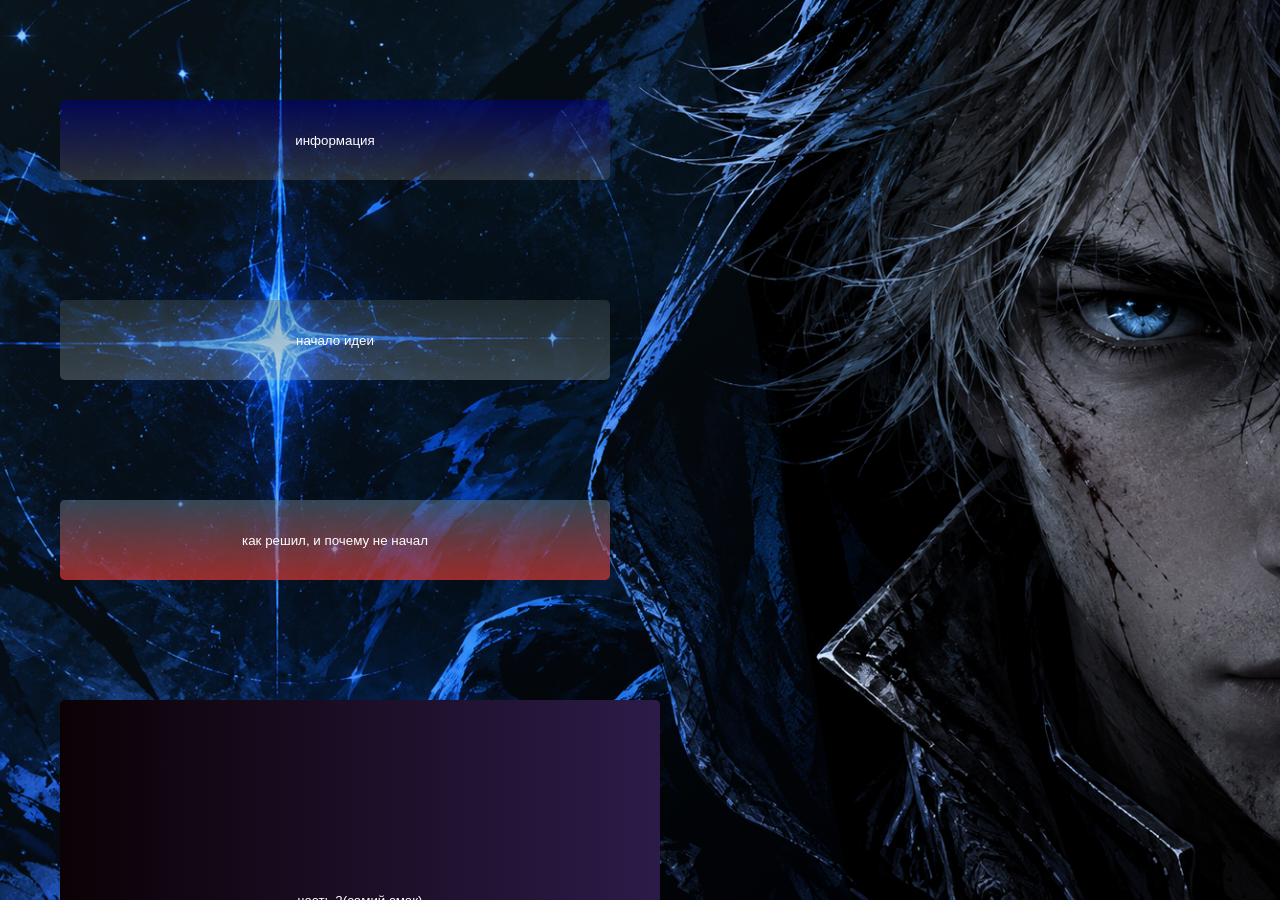
<file: index.html>
<!DOCTYPE html>
<html lang="en">
<head>
    <meta charset="UTF-8">
    <title>Hab</title>
    <link rel="stylesheet" href="style1.css">
</head>
<body>

    <div class = "par">
            <button class="b" onclick="window.location.href='main2.html'"> информация </button>
            <button class="c" onclick="window.location.href='main3.html'"> начало идеи </button>
            <button class="i" onclick="window.location.href='main4.html'"> как решил, и почему не начал </button>
            <button class="h" onclick="window.location.href='main5.html'"> часть 2(самий смак) </button>
    </div>
</body>
</html>
</file>
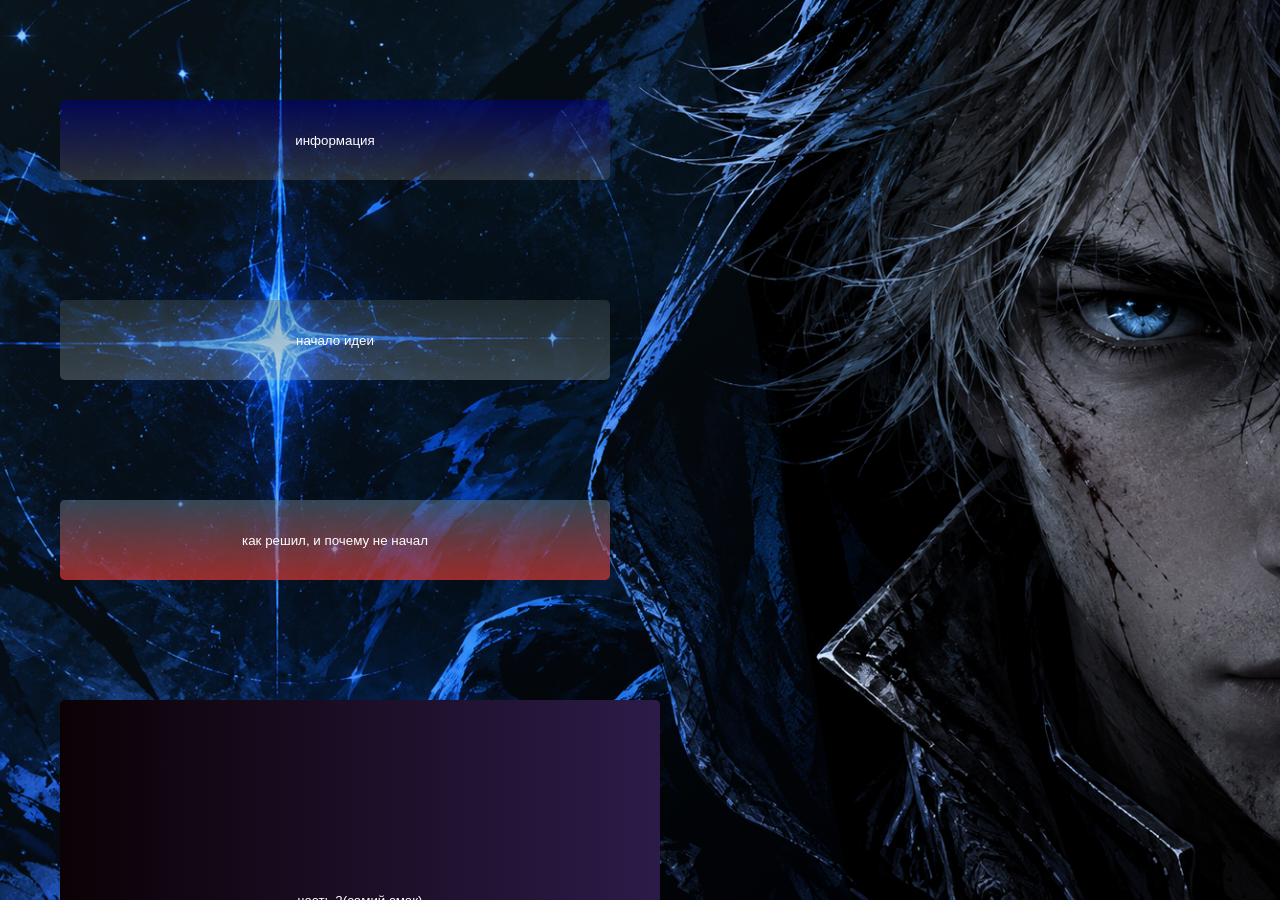
<file: main1.html>
<!DOCTYPE html>
<html lang="en">
<head>
    <meta charset="UTF-8">
    <title>Hab</title>
    <link rel="stylesheet" href="style1.css">
</head>
<body>

    <div class = "par">
            <button class="b" onclick="window.location.href='main2.html'"> информация </button>
            <button class="c" onclick="window.location.href='main3.html'"> начало идеи </button>
            <button class="i" onclick="window.location.href='main4.html'"> как решил, и почему не начал </button>
            <button class="h" onclick="window.location.href='main5.html'"> часть 2(самий смак) </button>
    </div>
</body>
</html>
</file>
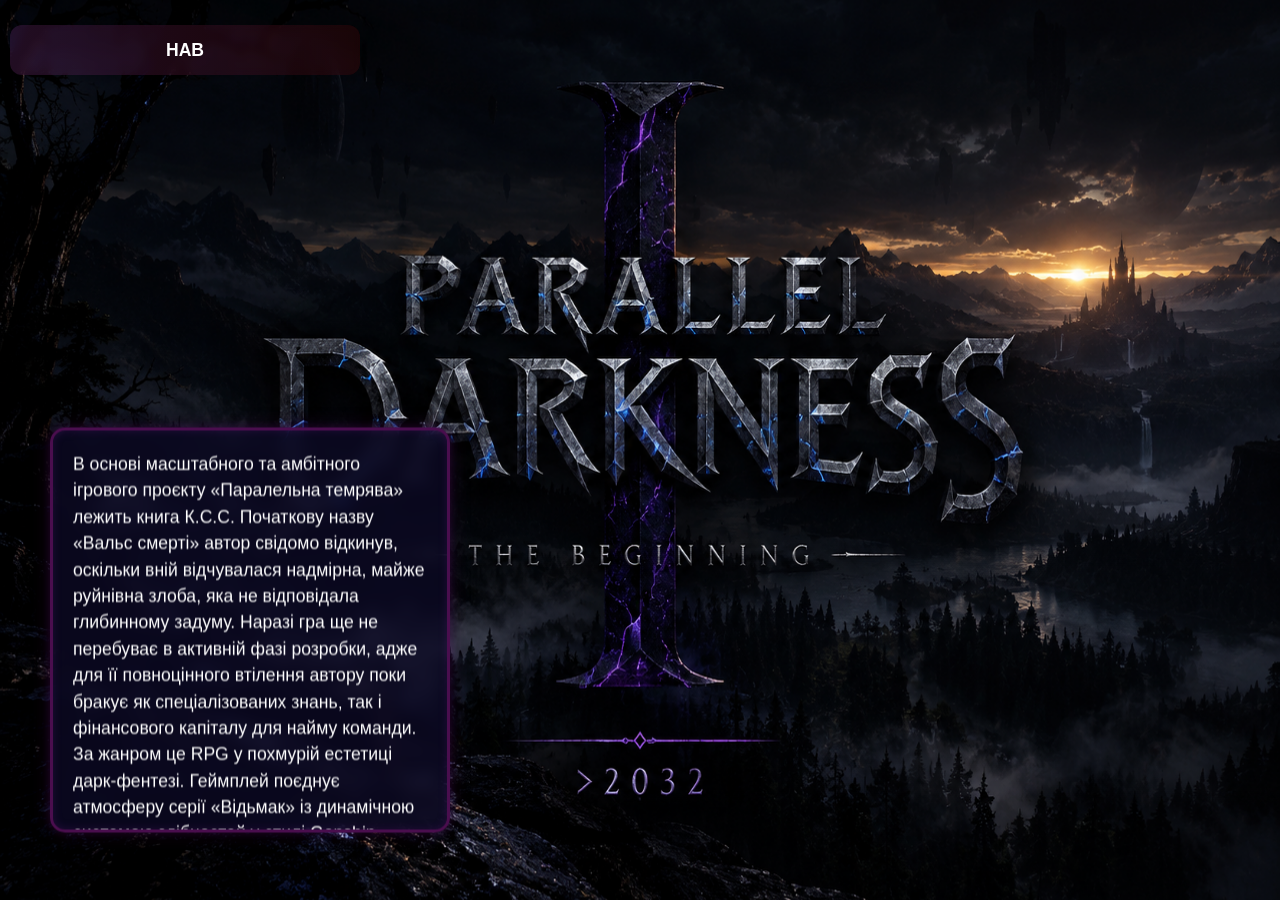
<file: main2.html>
<!DOCTYPE html>
<html lang="en">
<head>
    <meta charset="UTF-8">
    <title>info</title>
    <link rel="stylesheet" href="style2.css">
</head>
<body>
    <button class="j" onclick="window.location.href='index.html'">HAB</button>
    <div class = "kv">
        <p class = "a">В основі масштабного та амбітного ігрового проєкту «Паралельна темрява» лежить книга К.С.С. Початкову назву «Вальс смерті» автор свідомо відкинув, оскільки вній відчувалася надмірна, майже руйнівна злоба, яка не відповідала глибинному задуму.

Наразі гра ще не перебуває в активній фазі розробки, адже для її повноцінного втілення автору поки бракує як спеціалізованих знань, так і фінансового капіталу для найму команди. За жанром це RPG у похмурій естетиці дарк-фентезі. Геймплей поєднує атмосферу серії «Відьмак» із динамічною системою здібностей у стилі Genshin Impact, яка привабила автора своєю гнучкістю та естетикою пишних жіночих персонажів.

Ігровий всесвіт буде закритим: створення відкритого світу вимагало б нереалістичних ресурсів, на які не вистачило б і життя, проте автор гарантує, що цей світ буде максимально деталізованим, продуманим та захоплюючим. Також у процесі розробки планується активно залучати штучний інтелект — хоча це рішення й не викликає особливого захоплення в автора, воно є єдиним вимушеним і прагматичним вибором за відсутності великої команди.

Світ гри та його лор перебувають у стані постійного розвитку і будуть колосально допрацьовуватися. Наразі книга ще не має остаточно сформованого сюжетного фундаменту, оскільки загальний всесвіт лише закладає свої перші паростки, але потужні зачатки вже є. Основна складність полягає в тому, що за задумом у цьому мультивсесвіті існує мільйони чи мільярди світів: деякі абсолютно непридатні для життя, інші — сповнені чистого зла, і лише приблизно 31 світ можна назвати умовно нормальним. Прописати детальний лор для кожного — титанічна праця, хоча наразі першочергове завдання автора — повністю допрацювати хоча б перший із них.

Подробиць щодо сюжету поки небагато: він потребує полірування, та й розкривати карти раніше часу не хочеться, аби уникнути спойлерів. Варто зазначити, що якість книги та її потенціал вже були високо оцінені вчителькою ліцею «БАЛ-Лідер» — досвідченою читачкою, яка чудово знається на літературі, тож її позитивний відгук слугує надійним підтвердженням якості концепції. Втім, підходи до розповіді сюжету в книзі та в грі будуть суттєво відрізнятися, адже гра вимагає зовсім іншої динаміки та занурення гравця, навіть якщо в їхній основі лежатиме один і той самий глобальний сценарій.</p>
    </div>
</body>
</html>
</file>
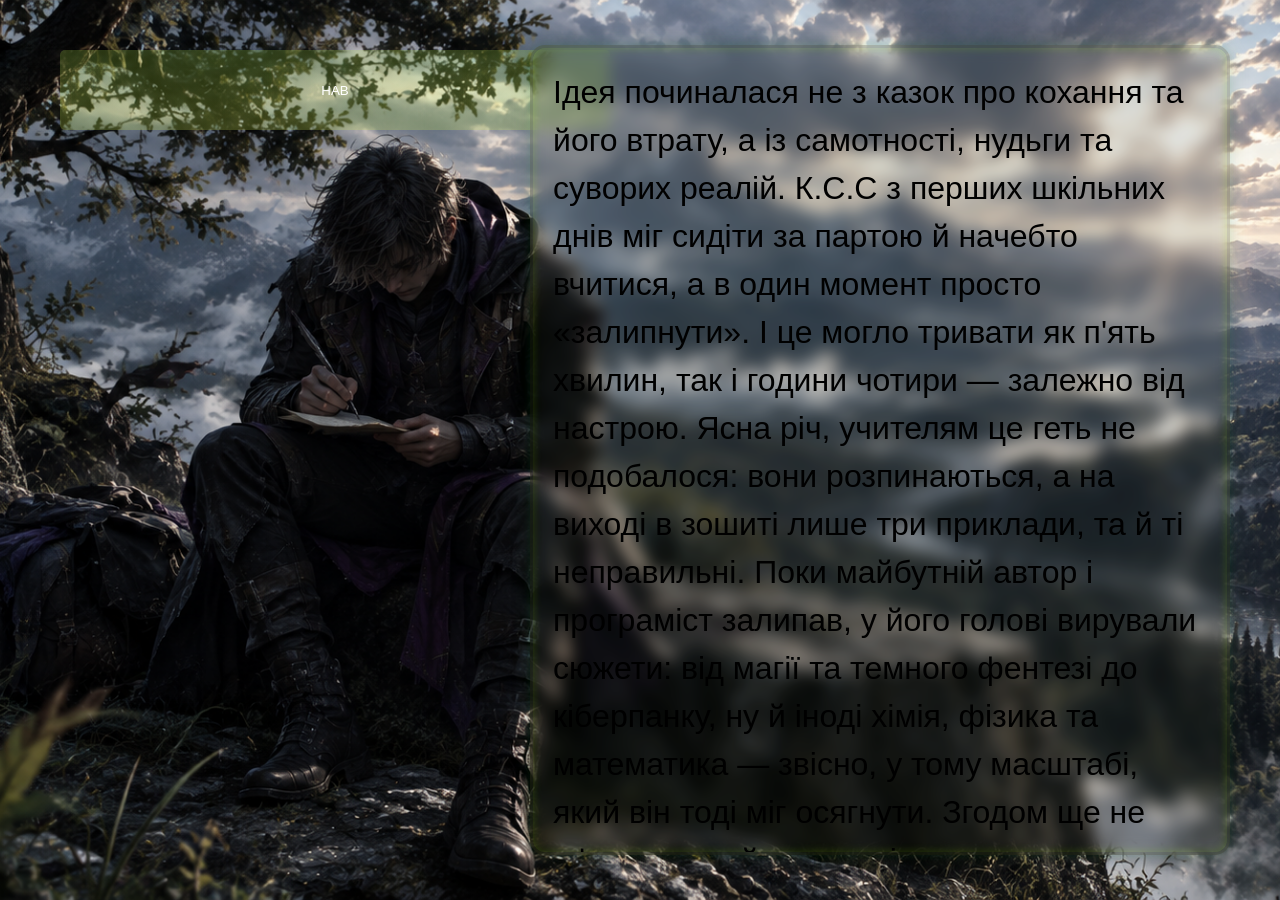
<file: main3.html>
<!DOCTYPE html>
<html lang="en">
<head>
    <meta charset="UTF-8">
    <title>start</title>
    <link rel="stylesheet" href="style3.css">
</head>
<body>
    <button class="v" onclick="window.location.href='index.html'">HAB</button>
    <div class = "m">
        <p class = "n">Ідея починалася не з казок про кохання та його втрату, а із самотності, нудьги та суворих реалій. К.С.С з перших шкільних днів міг сидіти за партою й начебто вчитися, а в один момент просто «залипнути». І це могло тривати як п'ять хвилин, так і години чотири — залежно від настрою. Ясна річ, учителям це геть не подобалося: вони розпинаються, а на виході в зошиті лише три приклади, та й ті неправильні.

Поки майбутній автор і програміст залипав, у його голові вирували сюжети: від магії та темного фентезі до кіберпанку, ну й іноді хімія, фізика та математика — звісно, у тому масштабі, який він тоді міг осягнути. Згодом ще не сформований програміст навчився тримати баланс: робив вигляд, що слухає, й щось записував у зошит, хоча в голові крутилися ті самі сюжети, а зі шкільних знань залишалася хіба що таблиця множення.

Але настав карантин, і всіх закрили на дистанційку. Тоді він уже остаточно «поклав болт» на навчання — і даремно, бо інформації ставало більше, ніж треба, і мозок просто не встигав усе переварювати. Далі почалася війна, а з нею — чергова дистанційка. Тут голова вже не витримала: мозок був настільки переповнений, що не лише навчання, а й самі сюжети почали забуватися та змішуватися в таку кашу, яку навіть під травою не придумаєш.

В один момент майже-письменник подивився на YouTube летсплей із модами для Minecraft, де був і сюжет, і власна бойова система — це більше нагадувало повноцінну RPG, ніж пісочницю. Паралельно він подивився 11-годинний гаремник, де головний герой писав книгу. Шарніри в голові закрутилися, і недовго думаючи, юний програміст записався в письменники.

Перший том переписувався рази три, бо автор ішов на поводу у мінливих ідей, які не просто не вписувалися в сюжет, а й були, м'яко кажучи, не найрозумнішими. Проте початок уже було покладено.

Спочатку автор хотів створити що завгодно, тільки не гру: мультик, серіал, мангу... Бо вважав, що розробка ігор — це занадто складно й соло це не витягнути. Але зрозумівши, що з усього переліченого йому справді подобаються лише ігри, він усе ж наважився. Так і почався цей шлях.</p>
    </div>

</body>
</html>
</file>
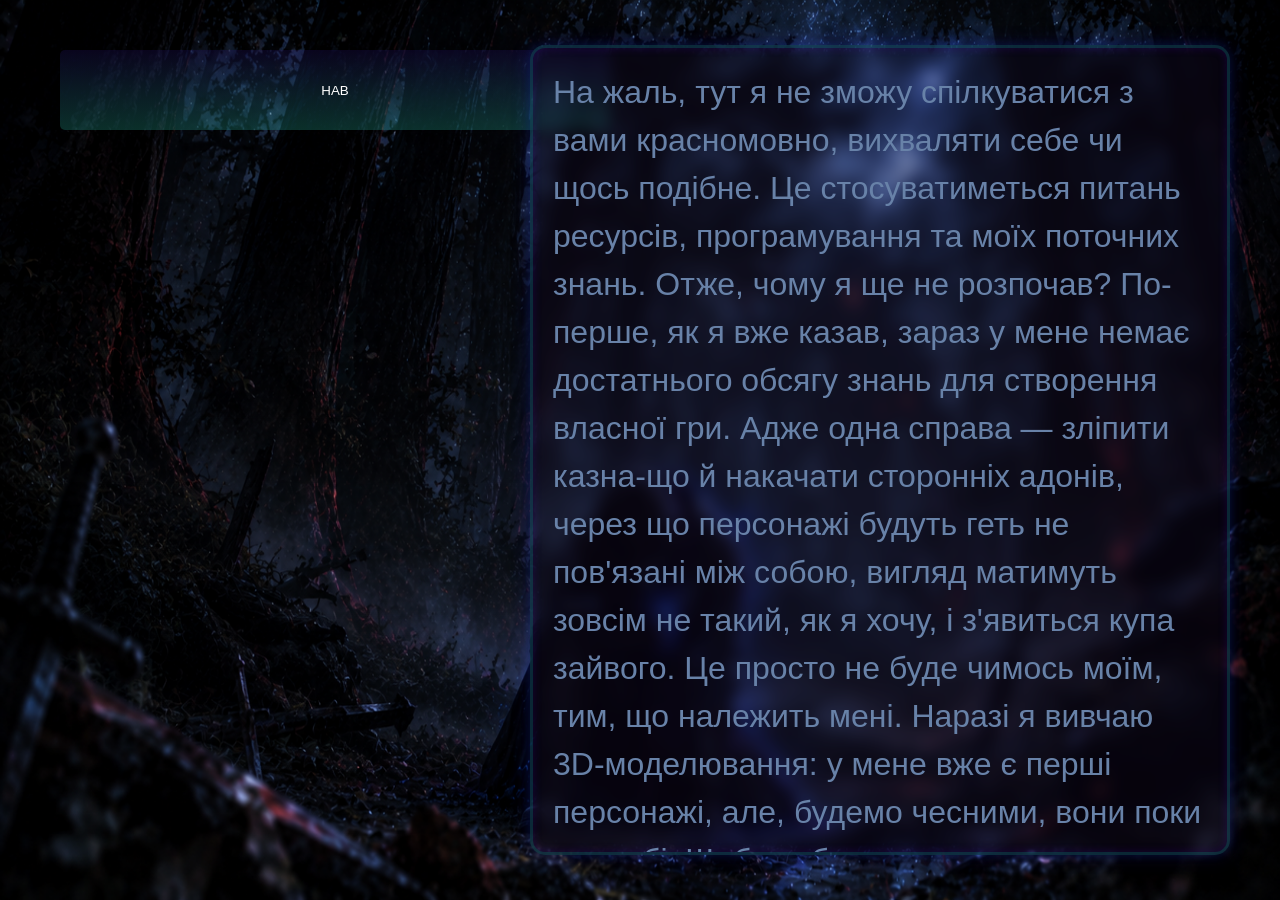
<file: main4.html>
<!DOCTYPE html>
<html lang="en">
<head>
    <meta charset="UTF-8">
    <title>what</title>
    <link rel = "stylesheet" href = "style4.css">
</head>
<body>
    <button class="y" onclick="window.location.href='index.html'">HAB</button>
    <div class = "q">
        <p class = "n">На жаль, тут я не зможу спілкуватися з вами красномовно, вихваляти себе чи щось подібне. Це стосуватиметься питань ресурсів, програмування та моїх поточних знань.

Отже, чому я ще не розпочав?

По-перше, як я вже казав, зараз у мене немає достатнього обсягу знань для створення власної гри. Адже одна справа — зліпити казна-що й накачати сторонніх адонів, через що персонажі будуть геть не пов'язані між собою, вигляд матимуть зовсім не такий, як я хочу, і з'явиться купа зайвого. Це просто не буде чимось моїм, тим, що належить мені. Наразі я вивчаю 3D-моделювання: у мене вже є перші персонажі, але, будемо чесними, вони поки так собі. Щоб зробити нормального персонажа, треба награти хоча б 500 годин у Blender, а не 250, як у мене зараз. До того ж зараз мій мозок вбирає все як губка, тому прагматичніше спочатку навчитися, а не бігти одразу щось робити й отримати в результаті «гру-каліку» — де у тебе зараз є механіка, наприклад кнопка стелсу, а через 40 хвилин відвалюється і сам стелс, і кнопка, просто тому, що ти почав діалог із персонажем не під тим кутом.

Друге — це сюжет. Знову ж таки, гра буде за мотивами моєї книги, але сюжет гри та сюжет книги — це два абсолютно різні сюжети. Я ж не можу змусити гравця два тижні тренуватися на плацу замку, як це було в книзі. Якщо, умовно, один ігровий день триває 20 хвилин, а тижнів два, то доведеться провести 280 хвилин, просто затискаючи кнопки — а це понад 4 години поспіль без перерви. Плюс сюжет ще треба допрацювати: він не те щоб не дороблений, а скоріше написаний не зовсім грамотно — з дірами, нюансами та купою моментів, які я, як автор, поки не можу пояснити або навіть розібрати без чарки.

Третє — бюджет. Так, початок цієї думки звучить дещо безглуздо, але все ж таки: я порушив цю тему не просто так. Я кажу, що зроблю цю гру сам. Так, я потроху братиму готові адони (наприклад, дерева чи каміння) — і ні, гра не матиме вигляд, як фони цього сайту, але обіцяю, що наближу її до цього за якістю настільки, наскільки це можливо. Мій бюджет зараз — це «Живчик» і пачка чіпсів із паприкою (до речі, це імба, раджу). Інвесторів у мене немає — ну, якщо не враховувати батька, який підігнав мені ПК за 70 тисяч і монітор за 15. По-перше, слухати десятикласника ніхто не буде, а по-друге, я поки що нічого показового не створив, тож шанс того, що мене пошлють, стрімко прямує до 100%.

Четверте — я вже почав її просувати, і мій сайт є тому підтвердженням. Плюс у майбутньому на рушії Unreal Engine, на якому й буде сама гра, я зроблю короткий фільм секунд на 30 із простою демонстрацією локацій (наприклад, гора Сангвіндір та ліси). До речі, у мене вже є перші думки щодо другої частини гри, але їх поки небагато, і їх я викладу під наступною кнопкою.

П'яте — чи будуть у мене, скажімо так, спільники або помічники у розробці? Скоріше ні, ніж так, принаймні зараз. Поки що я не бачу тих, хто був би зацікавлений у цій сфері хоча б опосередковано та вивчав її. Так, такі люди є, але саме в темі геймдеву їх дуже мало, можна сказати, немає. Нещодавно я зв'язався зі своїм другом, з яким їздив на курорт, то він запропонував мені зробити гру. Але, як я зрозумів із його плану, він хотів робити це суто заради грошей і через недосвідченість вирішив робити її одразу. Хоча як робити — він хотів бути «начальником» і всіма керувати, чого я точно не хотів. Чому я маю робити те, чого не хочу, в зовсім іншому жанрі та за зовсім іншою концепцією, та ще й під керівництвом людини, яка на рік молодша за мене?

Ви бачили під першою кнопкою знизу фону позначку (> 2032) — це дата, типу не раніше 2032 року. Але це я взяв за ідеальних умов: до 18 років навчаюся, а потім ще 4 роки роблю гру. Якщо ж враховувати реалії та всі нюанси, то можна сказати, що це буде десь у 2036–2037 роках. Можна, звісно, зараз підучити сам геймдев і сподіватися на DLSS 5 чи 6, але я б сильно на це не покладався. Бо в деяких проєктах він дійсно робить із лайна цукерку, а в деяких — із цукерки сами розумієте що.

Якщо зможу в університеті знайти однодумців, то, можливо, вийде зробити гру й раніше запланованого. Проте там уже виникне питання, як карбованці ділити будемо. Тому якщо й робити з кимось, то за чіткими правилами: я плачу — ти робиш, кумівства немає. Щоб не було такого, що я робив текстури й механіки, а мені отримувати 20%, як і всім іншим, через що потім усі між собою пересваряться. Ясна річ проект вистрілить, але дивлячись куди, в топах ігор, чи мені в ногу.</p>
    </div>
</body>
</html>
</file>
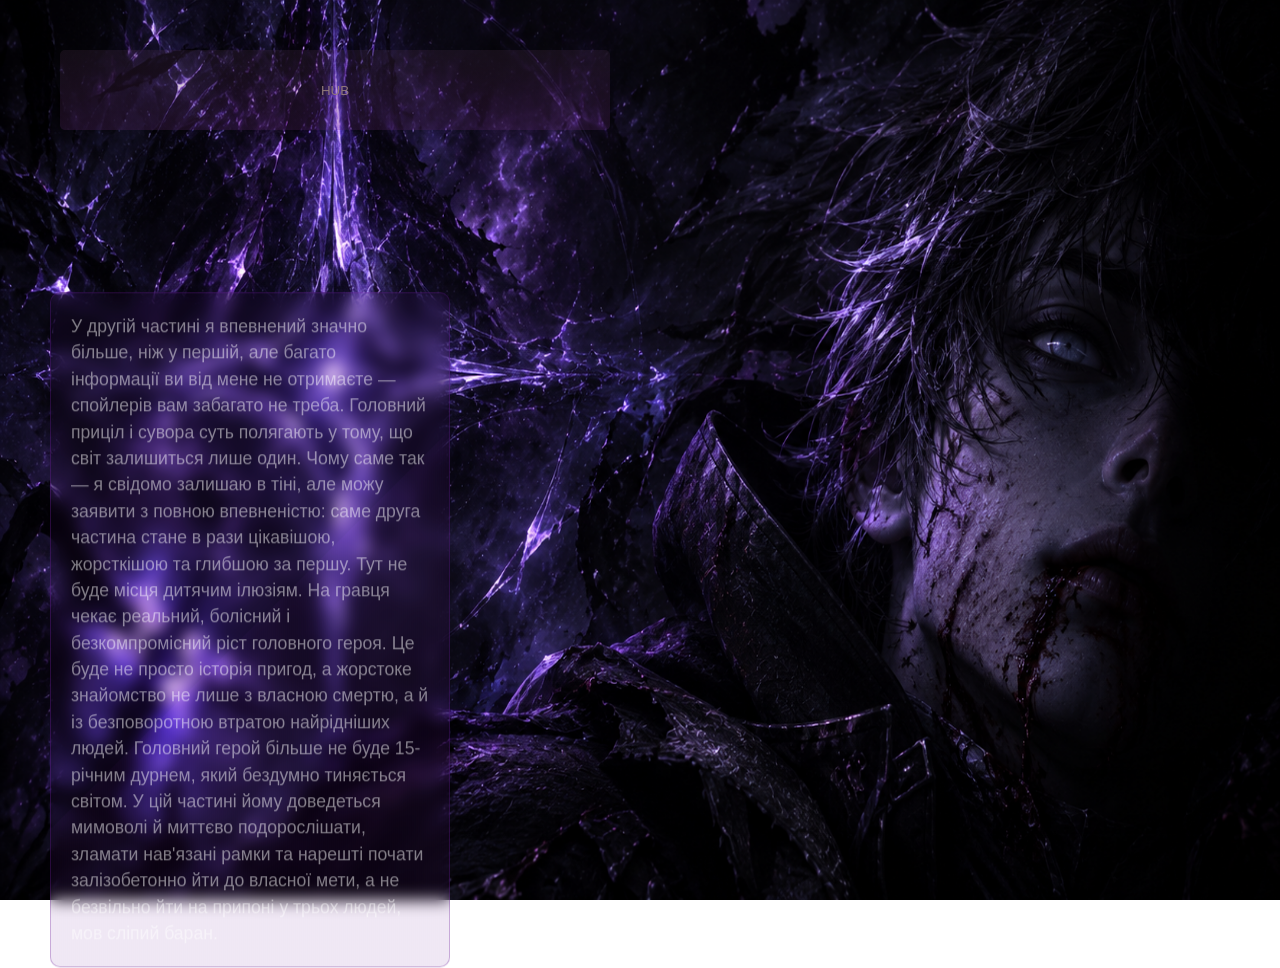
<file: main5.html>
<!DOCTYPE html>
<html lang="en">
<head>
    <meta charset="UTF-8">
    <title>part2</title>
    <link rel = "stylesheet" href="style5.css">
</head>
<body>
    <button class="L" onclick="window.location.href='index.html'">HUB</button>
    <div class = "kv">

        <p class = "a">У другій частині я впевнений значно більше, ніж у першій, але багато інформації ви від мене не отримаєте — спойлерів вам забагато не треба. Головний приціл і сувора суть полягають у тому, що світ залишиться лише один. Чому саме так — я свідомо залишаю в тіні, але можу заявити з повною впевненістю: саме друга частина стане в рази цікавішою, жорсткішою та глибшою за першу.

Тут не буде місця дитячим ілюзіям. На гравця чекає реальний, болісний і безкомпромісний ріст головного героя. Це буде не просто історія пригод, а жорстоке знайомство не лише з власною смертю, а й із безповоротною втратою найрідніших людей. Головний герой більше не буде 15-річним дурнем, який бездумно тиняється світом. У цій частині йому доведеться мимоволі й миттєво подорослішати, зламати нав'язані рамки та нарешті почати залізобетонно йти до власної мети, а не безвільно йти на припоні у трьох людей, мов сліпий баран.</p>
    </div>

</body>
</html>
</file>
<file: style1.css>
* {
  margin: 0;
  padding: 0;
  box-sizing: border-box;
}


body {
    background-image: url('img/hab.png');
    background-size: cover;
    background-position: center;
    background-repeat: no-repeat;
    min-height: 100vh;
}




.par {
position: fixed; /* Используем fixed, чтобы панель всегда прилипала к левому краю */
    top: 0;
    left: 0;

    /* 1. Увеличиваем ширину блока, чтобы в него поместился срез на 850px */
    width: 850px;
    height: 100vh;
    background: linear-gradient(135deg, rgb(66 135 172 / 0.14), rgb(4 73 225 / 0.02));

    /* 2. Обрезка: верхняя грань 700px, нижняя вылетает до 850px */
    clip-path: polygon(0 0, 700px 0, 850px 100%, 0 100%);
}

/* 1. Добавили точку перед b, так как это класс (.b) */
.b {
    background: linear-gradient(to bottom, rgb(0 0 128 / 0.56), rgb(128 128 128 / 0.29));
    color: white; /* Изменили на белый, так как на темно-синем фоне черный текст не видно */
    width: 550px; /* 2. Исправили опечатку wight -> width */
    height: 80px;
    margin-top: 100px;
    margin-left: 60px;
    font-family: "Arial", sans-serif;
    border: none; /* Убираем стандартную серую рамку кнопки */
    border-radius: 5px; /* Немного закруглим углы для красоты */
    cursor: pointer; /* Чтобы при наведении появлялся палец */

    transition: all 0.3s ease;
    box-shadow: 0 0 0 rgba(138, 43, 226, 0);
}

.b:hover {
    background: linear-gradient(135deg, rgb(0 0 203 / 0.36), rgb(138 43 226 / 0.37));
    box-shadow: 0 0 15px #8a2be2, 0 0 #0000ff;
    transform: translateY(-2px);
}
.b:active {
    transform: translateY(1px) scale(0.93);
    box-shadow: 0 0 5px #8a2be2, 0 0 10px #0000ff, inset 0 0 10px rgba(255,255,255,0.5);
    transition: all 0.05s ease;
}

.c {
    background: linear-gradient(to bottom, rgb(81 97 92 / 0.34), rgb(167 184 190 / 0.3));
    color: white; /* Изменили на белый, так как на темно-синем фоне черный текст не видно */
    width: 550px; /* 2. Исправили опечатку wight -> width */
    height: 80px;
    margin-top: 120px;
    margin-left: 60px;
    font-family: "Arial", sans-serif;
    border: none; /* Убираем стандартную серую рамку кнопки */
    border-radius: 5px; /* Немного закруглим углы для красоты */
    cursor: pointer; /* Чтобы при наведении появлялся палец */

    transition: all 0.3s ease;
    box-shadow: 0 0 0 rgba(138, 43, 226, 0);
}

.c:hover {
    background: linear-gradient(135deg, rgb(167 184 190 / 0.51), rgb(216 216 198 / 0.53));
    box-shadow: 0 0 15px rgb(216 209 198 / 0.62), 0 0 rgb(167 184 190 / 0.59);
    transform: translateY(-2px);
}
.c:active {
    transform: translateY(1px) scale(0.93);
    box-shadow: 0 0 5px #8a2be2, 0 0 10px #0000ff, inset 0 0 10px rgba(255,255,255,0.5);
    transition: all 0.05s ease;
}

.i {
    background: linear-gradient(to bottom, rgb(97 122 139 / 0.51), rgb(230 60 52 / 0.66));
    color: white; /* Изменили на белый, так как на темно-синем фоне черный текст не видно */
    width: 550px; /* 2. Исправили опечатку wight -> width */
    height: 80px;
    margin-top: 120px;
    margin-left: 60px;
    font-family: "Arial", sans-serif;
    border: none; /* Убираем стандартную серую рамку кнопки */
    border-radius: 5px; /* Немного закруглим углы для красоты */
    cursor: pointer; /* Чтобы при наведении появлялся палец */

    transition: all 0.3s ease;
    box-shadow: 0 0 0 rgba(138, 43, 226, 0);
}

.i:hover {
    background: linear-gradient(135deg, #a7b8be, #617a8b);
    box-shadow: 0 0 15px #617a8b, 0 0 #a7b8be;
    transform: translateY(-2px);
}
.i:active {
    transform: translateY(1px) scale(0.93);
    box-shadow: 0 0 5px #8a2be2, 0 0 10px #0000ff, inset 0 0 10px rgba(255,255,255,0.5);
    transition: all 0.05s ease;
}


.h {
    background: linear-gradient(90deg, #0b0105, #2c1b48);
    color: white; /* Изменили на белый, так как на темно-синем фоне черный текст не видно */
    width: 600px; /* 2. Исправили опечатку wight -> width */
    height: 400px;
    margin-top: 120px;
    margin-left: 60px;
    font-family: "Arial", sans-serif;
    border: none; /* Убираем стандартную серую рамку кнопки */
    border-radius: 5px; /* Немного закруглим углы для красоты */
    cursor: pointer; /* Чтобы при наведении появлялся палец */

    transition: all 0.3s ease;
    box-shadow: 0 0 0 rgba(138, 43, 226, 0);
}

.h:hover {
    background: linear-gradient(135deg, #714c9c, #93569e);
    box-shadow: 0 0 15px #dac8e7, 0 0 #714c9c;
    transform: translateY(-2px);
}
.h:active {
    transform: translateY(1px) scale(0.93);
    box-shadow: 0 0 5px #8a2be2, 0 0 10px #0000ff, inset 0 0 10px rgba(255,255,255,0.5);
    transition: all 0.05s ease;
}
</file>
<file: style2.css>
* {
  margin: 0;
  padding: 0;
  box-sizing: border-box;
}


body {
    margin: 0;
    padding: 0;
    background-image: url('img/info.png');
    background-size: 100% 105vh;
    background-position: center;
    background-repeat: no-repeat;
    background-color: #0d0a26;
    min-height: 100vh;
    overflow: hidden;
}

/* Текст внутри блока */
.a {
    color: #ffffff;
    font-size: 1.2em;
    font-family: Arial, sans-serif;
    text-align: left;
    line-height: 1.6;
    margin: 0;
}

/* Кнопка HAB */
.j {
    position: fixed;
    top: 25px;
    left: 10px;
    width: 350px;
    height: 50px;
    color: white;
    font-size: 1.1em;
    font-weight: bold;
    border: none;
    border-radius: 12px;
    cursor: pointer;
    background: linear-gradient(90deg, rgba(165, 66, 172, 0.2), rgba(124, 12, 12, 0.2));
    backdrop-filter: blur(5px);
    transition: all 0.3s ease;
    z-index: 100;
}

.j:hover {
    background: linear-gradient(135deg, rgba(165, 66, 172, 0.85), rgba(4, 73, 225, 0.81));
    box-shadow: 0 0 15px rgba(165, 66, 172, 0.6), 0 0 25px rgba(4, 73, 225, 0.5);
    transform: translateY(-2px);
}

/* Окно с текстом — прижато к ЛЕВОЙ стороне */
.kv {
    position: absolute;
    left: 50px;                  /* Отступ слева */
    top: 70%;                    /* Центрирование по вертикали */
    transform: translateY(-50%);

    width: 400px;                /* Уменьшенная ширина плашки */
    max-height: 45vh;            /* Уменьшенная высота (около 45% экрана) */
    padding: 20px;               /* Компактный внутренний отступ */
    box-sizing: border-box;

    background-color: rgba(13, 10, 38, 0.75);
    backdrop-filter: blur(8px);

    border-radius: 15px;
    border: 3px solid #4a0e4e;

    box-shadow:
        0 0 10px rgb(123 31 162 / 0.19),
        0 0 20px rgb(74 14 78 / 0.28),
        inset 0 0 10px rgb(123 31 162 / 0.21);

    /* Включаем вертикальный скролл колесиком */
    overflow-y: auto;
}

/* Размер текста внутри плашки */
.a {
    color: #ffffff;
    font-size: 1.1em;            /* Чуть уменьшили шрифт, чтобы больше влезло */
    font-family: Arial, sans-serif;
    text-align: left;
    line-height: 1.5;
    margin: 0;
}

/* Тонкий аккуратный скроллбар */
.kv::-webkit-scrollbar {
    width: 6px;                  /* Тонкая полоса прокрутки */
}

.kv::-webkit-scrollbar-track {
    background: rgba(0, 0, 0, 0.2);
    border-radius: 10px;
}

.kv::-webkit-scrollbar-thumb {
    background: rgb(123 31 162 / 0.24);
    border-radius: 10px;
    box-shadow: 0 0 5px rgb(123 31 162 / 0.08);
}

.kv::-webkit-scrollbar-thumb:hover {
    background: #a626d3;
}

.u {
    position: absolute;
    left: 3000px;                  /* Отступ слева */
    top: 75%;                    /* Центрирование по вертикали */
    transform: translateY(-50%);

    width: 400px;                /* Уменьшенная ширина плашки */
    max-height: 45vh;            /* Уменьшенная высота (около 45% экрана) */
    padding: 20px;               /* Компактный внутренний отступ */
    box-sizing: border-box;

    background-color: rgba(13, 10, 38, 0.75);
    backdrop-filter: blur(8px);

    border-radius: 15px;
    border: 3px solid #4a0e4e;

    box-shadow:
        0 0 10px rgb(123 31 162 / 0.19),
        0 0 20px rgb(74 14 78 / 0.28),
        inset 0 0 10px rgb(123 31 162 / 0.21);

    /* Включаем вертикальный скролл колесиком */
    overflow-y: auto;
}

/* Размер текста внутри плашки */
.t {
    color: #ffffff;
    font-size: 1.1em;            /* Чуть уменьшили шрифт, чтобы больше влезло */
    font-family: Arial, sans-serif;
    text-align: left;
    line-height: 1.5;
    margin: 0;
}

/* Тонкий аккуратный скроллбар */
.u::-webkit-scrollbar {
    width: 6px;                  /* Тонкая полоса прокрутки */
}

.u::-webkit-scrollbar-track {
    background: rgba(0, 0, 0, 0.2);
    border-radius: 10px;
}

.u::-webkit-scrollbar-thumb {
    background: rgb(123 31 162 / 0.24);
    border-radius: 10px;
    box-shadow: 0 0 5px rgb(123 31 162 / 0.08);
}

.u::-webkit-scrollbar-thumb:hover {
    background: #a626d3;
}
</file>
<file: style3.css>
* {
  margin: 0;
  padding: 0;
  box-sizing: border-box;
}

body {
    background-image: url('img/start.png');
    background-size: cover;
    background-position: center;
    background-repeat: no-repeat;
    min-height: 100vh;
}

.m {
    position: absolute;
    right: 50px;                 /* Прижимаем к ПРАВОМУ краю с отступом 50px */
    left: auto;                  /* Сбрасываем левый отступ, если был */
    top: 50%;                    /* Центрирование по вертикали */
    transform: translateY(-50%);

    width: 700px;                /* Твоя ширина */
    height: 90vh;                /* Твоя высота под скролл */
    padding: 20px;

    background-color: rgb(18 38 10 / 0.11);
    backdrop-filter: blur(8px);

    border-radius: 15px;
    border: 3px solid rgb(49 78 14 / 0.13);

    box-shadow:
        0 0 10px rgb(31 162 92 / 0.07),
        0 0 20px rgb(18 78 14 / 0.16),
        inset 0 0 10px rgb(151 227 7 / 0.21);

    overflow-y: auto;

    /* Современный стандарт (Firefox / Chrome) */
    scrollbar-width: thin;
    scrollbar-color: rgb(90 184 27 / 0.22) rgb(24 38 10 / 0.04);
}

/* --- НАСТРОЙКА СКРОЛЛБАРА ДЛЯ WEBKIT (Chrome, Edge, Opera, Safari) --- */

/* 1. БЕЗ ЭТОГО ПРАВИЛА БЕГУНОК НЕ СТАНОВИТСЯ КАСТОМНЫМ */
.m::-webkit-scrollbar {
    width: 10px;
}

/* 2. Дорожка */
.m::-webkit-scrollbar-track {
    background-color: rgb(210 220 39 / 0.04);
    border-radius: 10px;
}

/* 3. Бегунок */
.m::-webkit-scrollbar-thumb {
    background: linear-gradient(180deg, rgb(43 226 46 / 0.09), rgb(90 221 24 / 0.11));
    border-radius: 10px;
    border: 1px solid rgb(31 162 68 / 0.21);
    box-shadow: 0 0 8px rgb(77 226 43 / 0.15);
}

/* 4. Бегунок при наведении */
.m::-webkit-scrollbar-thumb:hover {
    background: linear-gradient(180deg, rgb(64 74 50 / 0.12), rgb(39 119 44 / 0.13));
    box-shadow: 0 0 12px rgb(80 117 49 / 0.15);
}

.n {
    color: #000000;
    font-size: 2em;
    font-family: Arial, sans-serif;
    text-align: left;
    line-height: 1.5;
    margin: 0;
}

.v {
    background: linear-gradient(to bottom, rgb(180 236 80 / 0.22), rgb(206 236 74 / 0.24));
    color: white; /* Изменили на белый, так как на темно-синем фоне черный текст не видно */
    width: 550px; /* 2. Исправили опечатку wight -> width */
    height: 80px;
    margin-top: 50px;
    margin-left: 60px;
    font-family: "Arial", sans-serif;
    border: none; /* Убираем стандартную серую рамку кнопки */
    border-radius: 5px; /* Немного закруглим углы для красоты */
    cursor: pointer; /* Чтобы при наведении появлялся палец */

    transition: all 0.3s ease;
    box-shadow: 0 0 0 rgba(138, 43, 226, 0);
}

.v:hover {
    background: linear-gradient(135deg, rgb(125 230 117 / 0.24), rgb(50 170 23 / 0.17));
    box-shadow: 0 0 15px rgb(19 165 92 / 0.23), 0 0 rgb(98 228 33 / 0.15);
    transform: translateY(-2px);
}
.v:active {
    transform: translateY(1px) scale(0.93);
    box-shadow: 0 0 5px rgb(65 135 8 / 0.13), 0 0 10px rgb(3 193 28 / 0.25), inset 0 0 10px rgba(255,255,255,0.5);
    transition: all 0.05s ease;
}
</file>
<file: style4.css>
* {
  margin: 0;
  padding: 0;
  box-sizing: border-box;
}

body {
  background-image: url('img/What.png');
  background-size: 100% 100vh; /* 100% ширины, но всего 80% высоты экрана */
  background-position: center;
  background-repeat: no-repeat;
  min-height: 100vh;
}

.n {
    color: #6882a8;
    font-size: 2em;
    font-family: Arial, sans-serif;
    text-align: left;
    line-height: 1.5;
    margin: 0;
}

.q {
    position: absolute;
    right: 50px;                 /* Прижимаем к ПРАВОМУ краю с отступом 50px */
    left: auto;                  /* Сбрасываем левый отступ, если был */
    top: 50%;                    /* Центрирование по вертикали */
    transform: translateY(-50%);

    width: 700px;                /* Твоя ширина */
    height: 90vh;                /* Твоя высота под скролл */
    padding: 20px;

    background-color: rgb(19 10 38 / 0.32);
    backdrop-filter: blur(8px);

    border-radius: 15px;
    border: 3px solid rgb(21 124 147 / 0.3);

    box-shadow:
        0 0 10px rgb(6 59 158 / 0.2),
        0 0 20px rgb(43 37 218 / 0.2),
        inset 0 0 10px rgb(95 7 227 / 0.2);

    overflow-y: auto;

    /* Современный стандарт (Firefox / Chrome) */
    scrollbar-width: thin;
    scrollbar-color: rgb(16 55 184 / 0.22) rgb(24 38 10 / 0.04);
}

/* --- НАСТРОЙКА СКРОЛЛБАРА ДЛЯ WEBKIT (Chrome, Edge, Opera, Safari) --- */

/* 1. БЕЗ ЭТОГО ПРАВИЛА БЕГУНОК НЕ СТАНОВИТСЯ КАСТОМНЫМ */
.q::-webkit-scrollbar {
    width: 10px;
}

/* 2. Дорожка */
.q::-webkit-scrollbar-track {
    background-color: rgb(130 138 25 / 0.2);
    border-radius: 10px;
}

/* 3. Бегунок */
.q::-webkit-scrollbar-thumb {
    background: linear-gradient(180deg, rgb(43 226 46 / 0.84), rgb(90 221 24 / 0.2));
    border-radius: 10px;
    border: 1px solid rgb(31 162 68 / 0.21);
    box-shadow: 0 0 8px rgb(77 226 43 / 0.2);
}

/* 4. Бегунок при наведении */
.q::-webkit-scrollbar-thumb:hover {
    background: linear-gradient(180deg, rgb(64 74 50 / 0.12), rgb(39 119 44 / 0.13));
    box-shadow: 0 0 12px rgb(80 117 49 / 0.2);
}


.y {
    background: linear-gradient(to bottom, rgb(42 22 131 / 0.22), rgb(45 197 174 / 0.24));
    color: white; /* Изменили на белый, так как на темно-синем фоне черный текст не видно */
    width: 550px; /* 2. Исправили опечатку wight -> width */
    height: 80px;
    margin-top: 50px;
    margin-left: 60px;
    font-family: "Arial", sans-serif;
    border: none; /* Убираем стандартную серую рамку кнопки */
    border-radius: 5px; /* Немного закруглим углы для красоты */
    cursor: pointer; /* Чтобы при наведении появлялся палец */

    transition: all 0.3s ease;
    box-shadow: 0 0 0 rgba(138, 43, 226, 0);
}

.y:hover {
    background: linear-gradient(135deg, rgb(100 9 197 / 0.24), rgb(11 153 255 / 0.17));
    box-shadow: 0 0 15px rgb(14 92 230 / 0.15), 0 0 rgb(17 230 230 / 0.15);
    transform: translateY(-2px);
}
.y:active {
    transform: translateY(1px) scale(0.93);
    box-shadow: 0 0 5px rgb(19 34 204 / 0.13), 0 0 10px rgb(21 200 158 / 0.25), inset 0 0 10px rgba(255,255,255,0.5);
    transition: all 0.05s ease;
}
</file>
<file: style5.css>
* {
  margin: 0;
  padding: 0;
  box-sizing: border-box;
}

body {
  background-image: url('img/part2.png');
  background-size: 100% 100vh; /* 100% ширины, но всего 80% высоты экрана */
  background-position: center;
  background-repeat: no-repeat;
  min-height: 100vh;
}

.kv {
    position: absolute;
    left: 50px;                  /* Отступ слева */
    top: 70%;                    /* Центрирование по вертикали */
    transform: translateY(-50%);

    width: 400px;                /* Уменьшенная ширина плашки */
    max-height: 480vh;            /* Уменьшенная высота (около 45% экрана) */
    padding: 20px;               /* Компактный внутренний отступ */
    box-sizing: border-box;

    /* Ломаный градиент из двух фиолетовых тонов с высокой прозрачностью */
    background: linear-gradient(
        135deg,
        rgba(58, 12, 89, 0.1) 0%,
        rgba(58, 12, 89, 0.1) 50%,
        rgb(106 27 154 / 0.1) 50%,
        rgba(106, 27, 154, 0.1) 100%
    );

    backdrop-filter: blur(8px);

    border-radius: 10px;          /* Сделали углы острее (было 15px) */
    border: 1px solid rgba(106, 27, 154, 0.3); /* Лаконичная полупрозрачная рамка */

    box-shadow: none;             /* Полностью убрали свечение по рёбрам */

    /* Включаем вертикальный скролл колесиком */
    overflow-y: auto;
}

/* Размер текста внутри плашки */
.a {
    color: rgb(255 255 255 / 0.49);
    font-size: 1.1em;            /* Чуть уменьшили шрифт, чтобы больше влезло */
    font-family: Arial, sans-serif;
    text-align: left;
    line-height: 1.5;
    margin: 0;
}

/* Тонкий аккуратный скроллбар */
.kv::-webkit-scrollbar {
    width: 6px;                  /* Тонкая полоса прокрутки */
}

.kv::-webkit-scrollbar-track {
    background: rgba(0, 0, 0, 0.2);
    border-radius: 4px;
}

.kv::-webkit-scrollbar-thumb {
    background: rgba(123, 31, 162, 0.4);
    border-radius: 4px;
}

.kv::-webkit-scrollbar-thumb:hover {
    background: #a626d3;
}

.L {
    background: linear-gradient(to bottom, rgb(81 50 79 / 0.22), rgb(100 42 113 / 0.24));
    color: #917979; /* Изменили на белый, так как на темно-синем фоне черный текст не видно */
    width: 550px; /* 2. Исправили опечатку wight -> width */
    height: 80px;
    margin-top: 50px;
    margin-left: 60px;
    font-family: "Arial", sans-serif;
    border: none; /* Убираем стандартную серую рамку кнопки */
    border-radius: 5px; /* Немного закруглим углы для красоты */
    cursor: pointer; /* Чтобы при наведении появлялся палец */

    transition: all 0.3s ease;
    box-shadow: 0 0 0 rgba(138, 43, 226, 0);
}

.L:hover {
    background: linear-gradient(135deg, rgb(222 117 230 / 0.24), rgb(99 23 170 / 0.17));
    box-shadow: 0 0 15px rgb(116 19 165 / 0.23), 0 0 rgb(228 33 144 / 0.15);
    transform: translateY(-2px);
}
.L:active {
    transform: translateY(1px) scale(0.93);
    box-shadow: 0 0 5px rgb(250 129 129 / 0.13), 0 0 10px rgb(200 57 5 / 0.25), inset 0 0 10px rgba(255,255,255,0.5);
    transition: all 0.05s ease;
}
</file>
